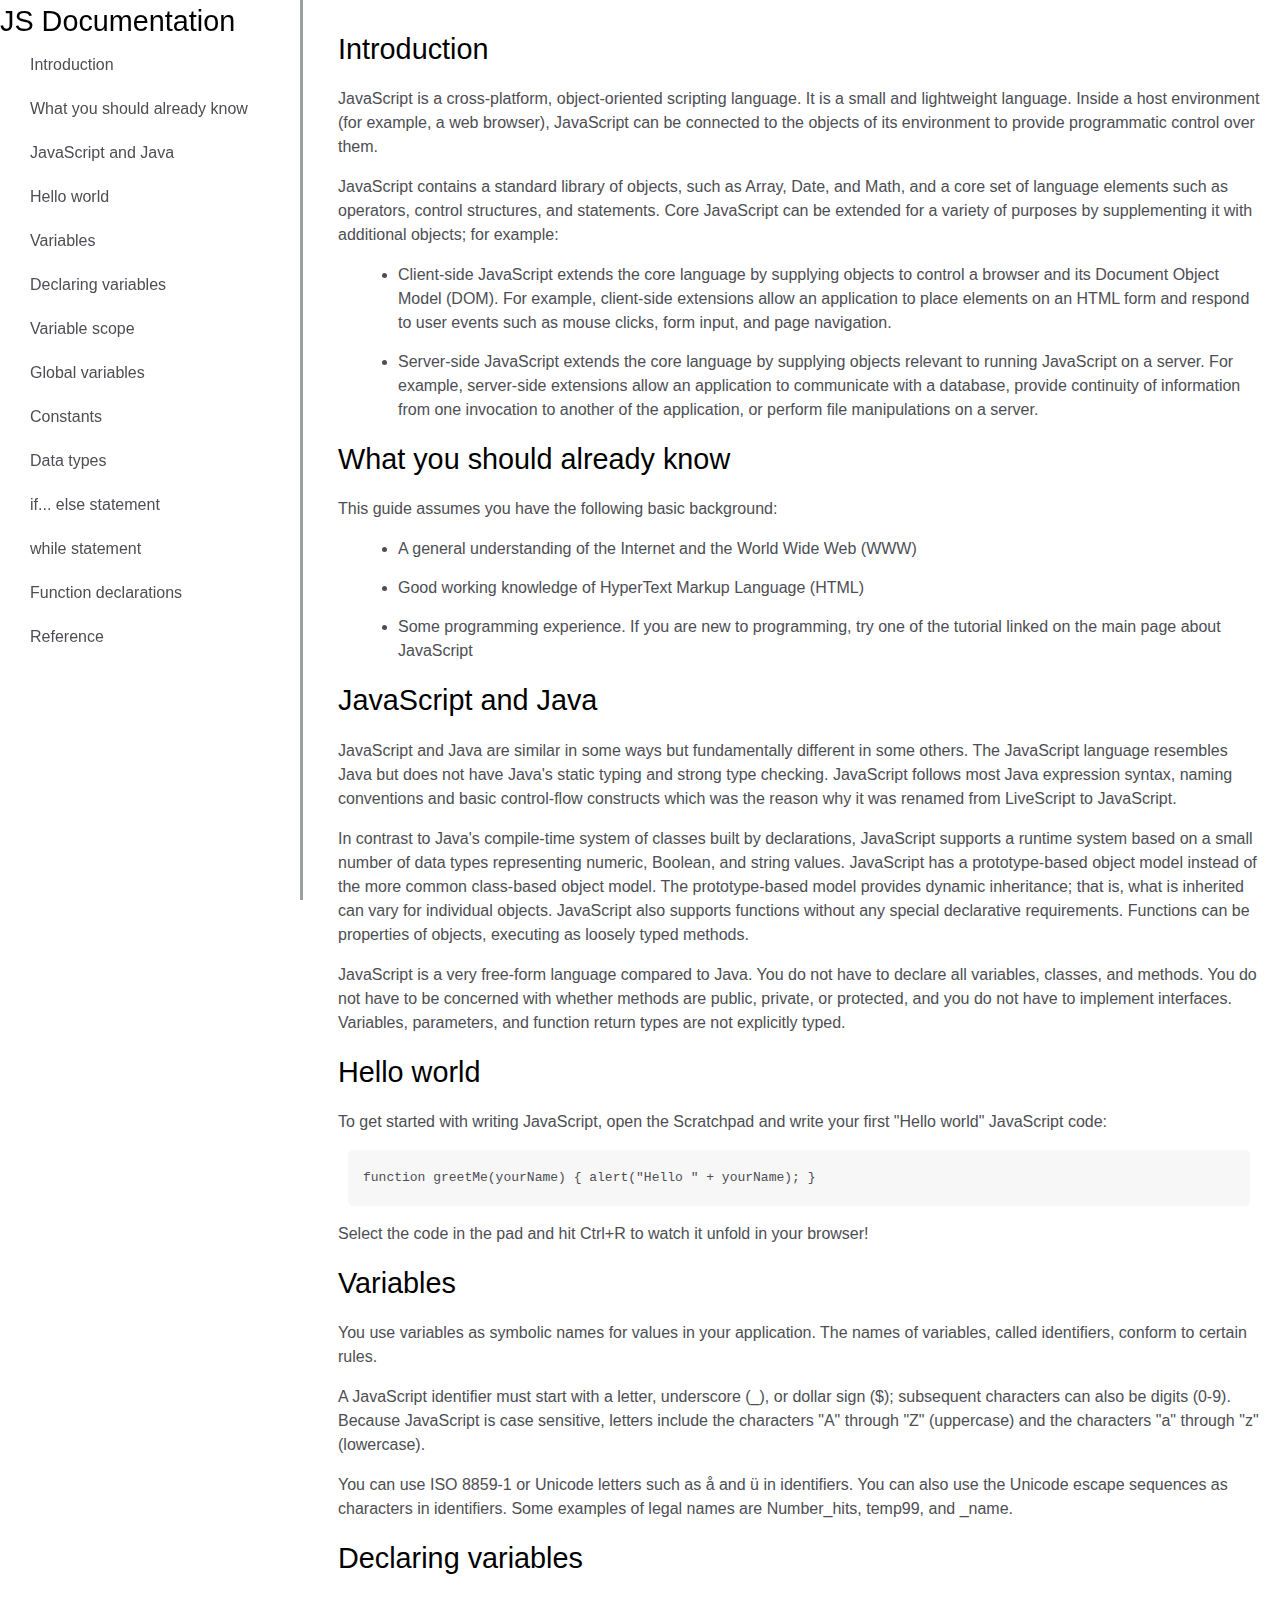
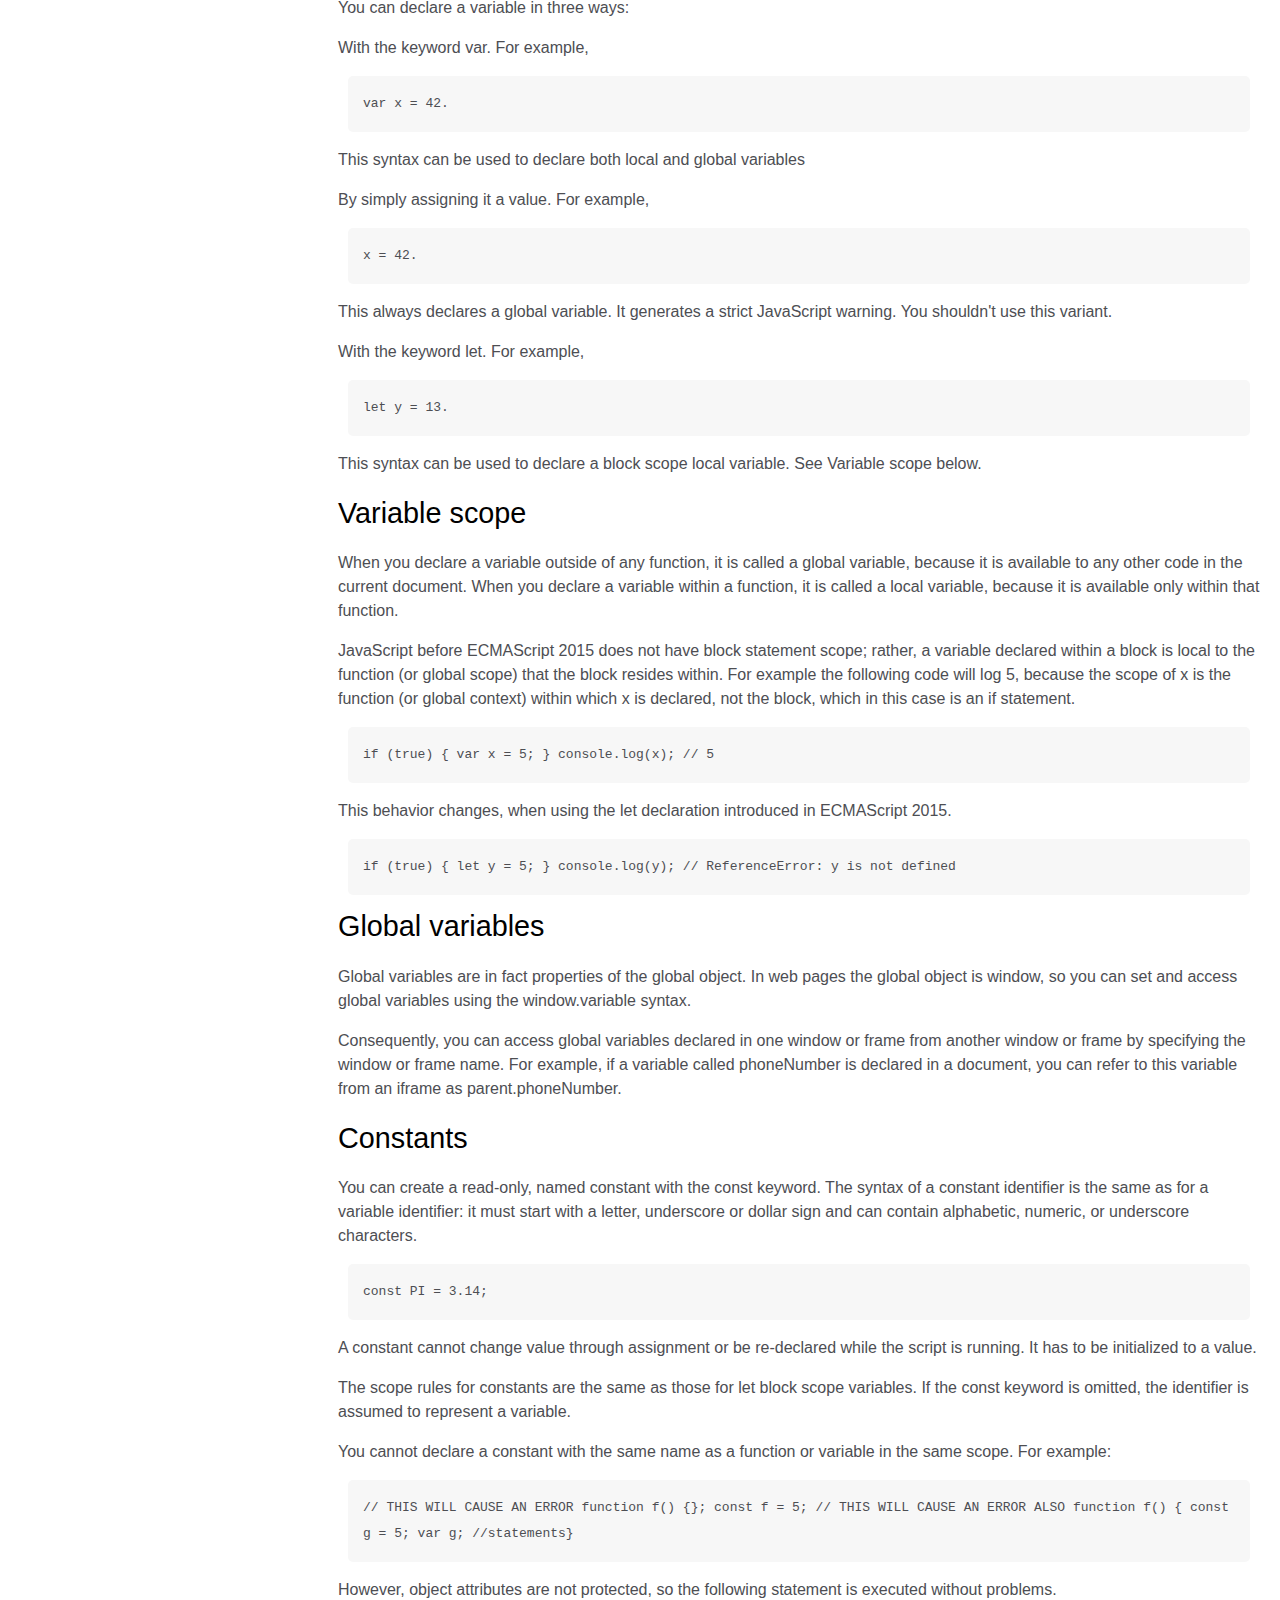
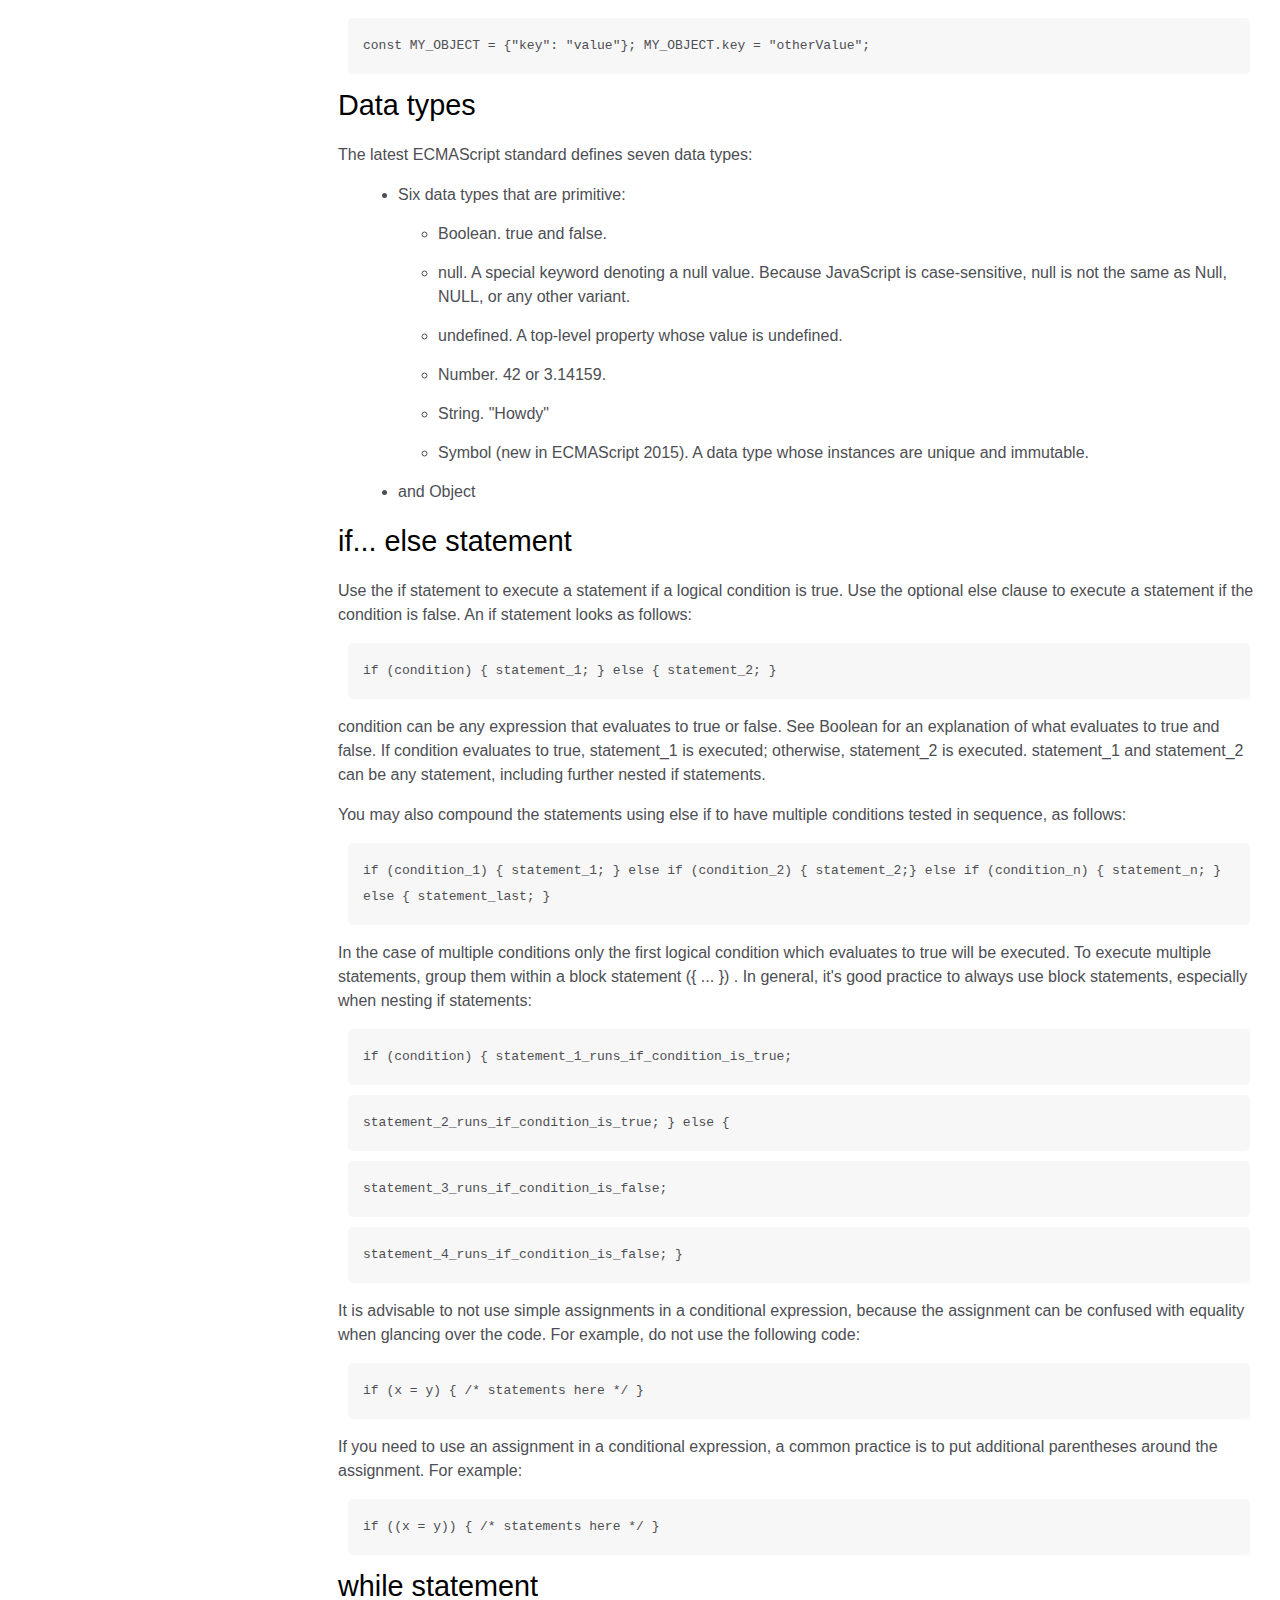
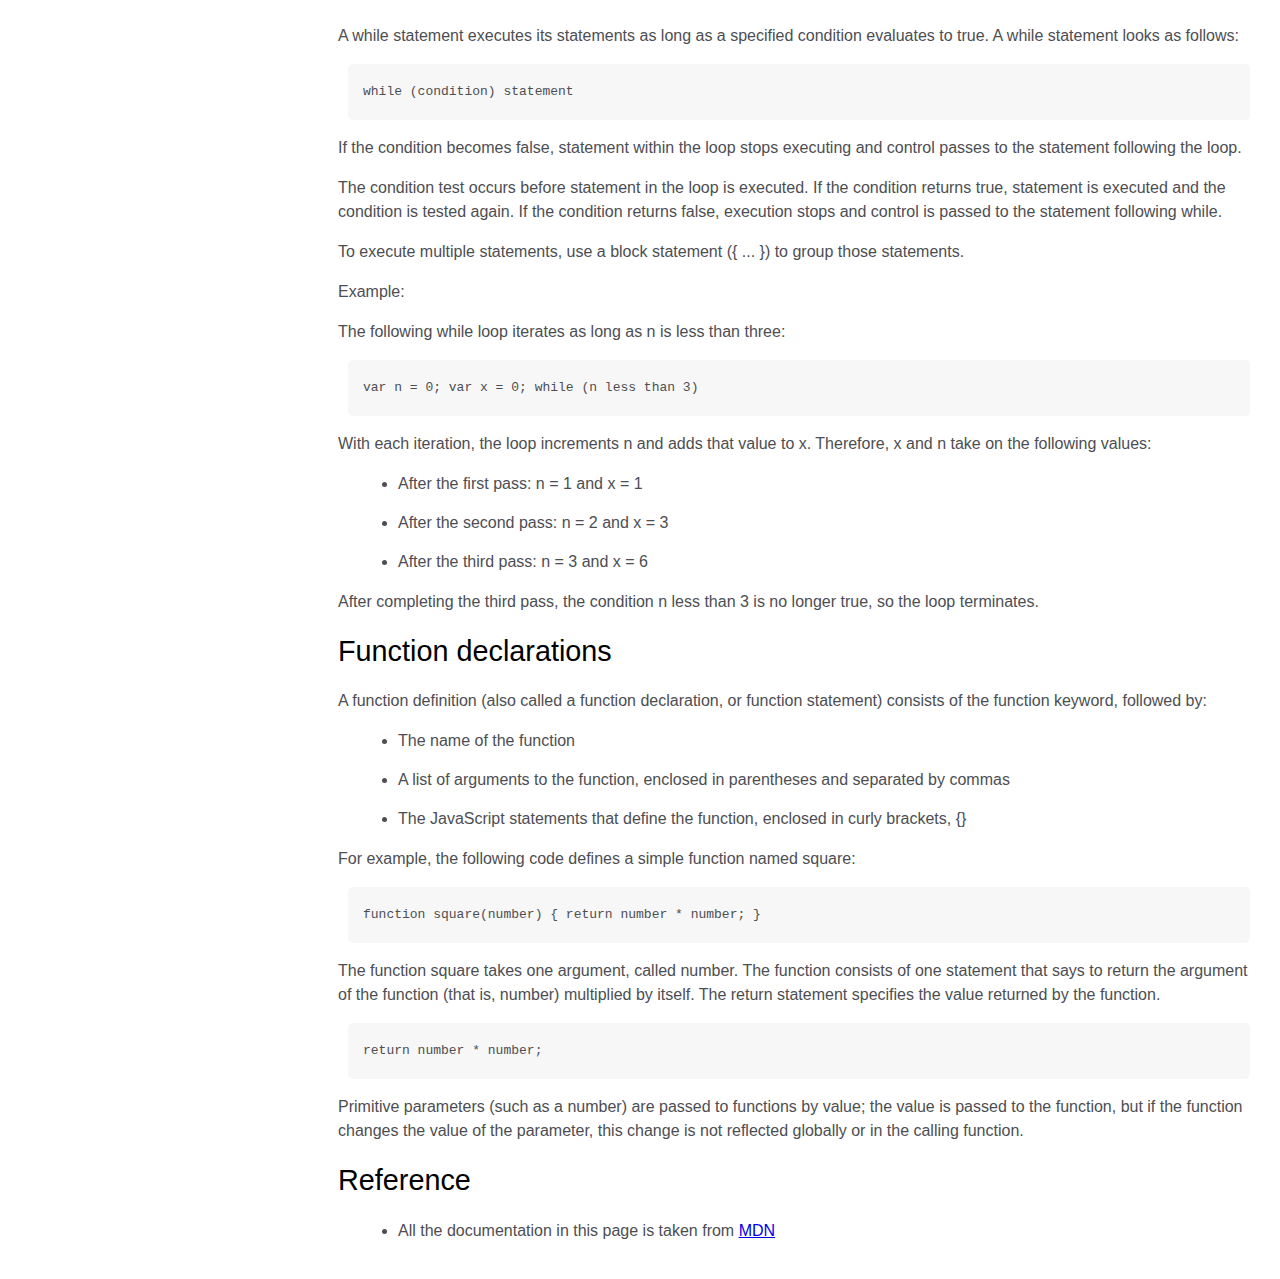
<file: technicalDocumentationPage.html>
<!doctype html>
<html>
<head>
<meta charset="UTF-8">
<title>technicalDocumentationPage</title>
<link href="technicalDocumentationPage.css" rel="stylesheet" type="text/css">
</head>

    <body>
        
    <main id="main-doc">
        
        <nav id="navbar"> 
            <header> 
                JS Documentation
            </header>
            
                <a href="#intro" id="" class="nav-link"> Introduction</a>
                
                <a href="#what-you-should-know" id="" class="nav-link"> What you should already know</a>
                
                <a href="#js-and-java" id="" class="nav-link"> JavaScript and Java</a>
                
                <a href="#hello-world" id="" class="nav-link"> Hello world</a>
                
                <a href="#variables" id="" class="nav-link"> Variables</a>
                
                <a href="#declaring-variables" id="" class="nav-link"> Declaring variables</a>
                
                <a href="#variable-scope" id="" class="nav-link"> Variable scope</a>
                
                <a href="#global-variables" id="" class="nav-link"> Global variables</a>
                
                <a href="#constants" id="" class="nav-link"> Constants</a>
                
                <a href="#data-types" id="" class="nav-link"> Data types</a>
                
                <a href="#if-else" id="" class="nav-link"> if... else statement</a>
                
                <a href="#while" id="" class="nav-link"> while statement</a>
                
                <a href="#function-dec" id="" class="nav-link"> Function declarations</a>
                
                <a href="#reference" id="" class="nav-link"> Reference</a>
        </nav>
    
        <section class="main-section" id="intro">
            <header> Introduction </header>
            
            <p> JavaScript is a cross-platform, object-oriented scripting language. It is a small and lightweight language. Inside a host environment (for example, a web browser), JavaScript can be connected to the objects of its environment to provide programmatic control over them.</p>
            
            <p> JavaScript contains a standard library of objects, such as Array, Date, and Math, and a core set of language elements such as operators, control structures, and statements. Core JavaScript can be extended for a variety of purposes by supplementing it with additional objects; for example:</p>
            
            <ul>
                <li>Client-side JavaScript extends the core language by supplying objects to control a browser and its Document Object Model (DOM). For example, client-side extensions allow an application to place elements on an HTML form and respond to user events such as mouse clicks, form input, and page navigation.</li>
                
                <li>Server-side JavaScript extends the core language by supplying objects relevant to running JavaScript on a server. For example, server-side extensions allow an application to communicate with a database, provide continuity of information from one invocation to another of the application, or perform file manipulations on a server.</li>
                
            </ul>
        </section>
        
        <section class="main-section" id="what-you-should-know">
            <header> What you should already know </header>
            
            <p> This guide assumes you have the following basic background: </p>
            
            <ul>
                <li> A general understanding of the Internet and the World Wide Web (WWW)</li>
                <li> Good working knowledge of HyperText Markup Language (HTML)</li>
                <li> Some programming experience. If you are new to programming, try one of the tutorial linked on the main page about JavaScript</li>
                    
            </ul>
        </section>
        
        <section class="main-section" id="js-and-java">
            <header> JavaScript and Java </header>
            <p> JavaScript and Java are similar in some ways but fundamentally different in some others. The JavaScript language resembles Java but does not have Java's static typing and strong type checking. JavaScript follows most Java expression syntax, naming conventions and basic control-flow constructs which was the reason why it was renamed from LiveScript to JavaScript.</p>
            
            <p> In contrast to Java's compile-time system of classes built by declarations, JavaScript supports a runtime system based on a small number of data types representing numeric, Boolean, and string values. JavaScript has a prototype-based object model instead of the more common class-based object model. The prototype-based model provides dynamic inheritance; that is, what is inherited can vary for individual objects. JavaScript also supports functions without any special declarative requirements. Functions can be properties of objects, executing as loosely typed methods.</p>
            
            <p> JavaScript is a very free-form language compared to Java. You do not have to declare all variables, classes, and methods. You do not have to be concerned with whether methods are public, private, or protected, and you do not have to implement interfaces. Variables, parameters, and function return types are not explicitly typed.</p>
            
        </section>
        
        <section class="main-section" id="hello-world">
            <header> Hello world </header>
            <p> To get started with writing JavaScript, open the Scratchpad and write your first "Hello world" JavaScript code:</p>
            <code> function greetMe(yourName) { alert("Hello " + yourName); }</code>
            <p> Select the code in the pad and hit Ctrl+R to watch it unfold in your browser!</p>
            
        </section>
        
        <section class="main-section" id="variables">
            <header> Variables </header>
            
            <p> You use variables as symbolic names for values in your application. The names of variables, called identifiers, conform to certain rules.</p>
            
            <p> A JavaScript identifier must start with a letter, underscore (_), or dollar sign ($); subsequent characters can also be digits (0-9). Because JavaScript is case sensitive, letters include the characters "A" through "Z" (uppercase) and the characters "a" through "z" (lowercase).</p>
            
            <p> You can use ISO 8859-1 or Unicode letters such as å and ü in identifiers. You can also use the Unicode escape sequences as characters in identifiers. Some examples of legal names are Number_hits, temp99, and _name.</p>
            
        </section>
        
        <section class="main-section" id="declaring-variables">
            <header> Declaring variables </header>
            <p> You can declare a variable in three ways: </p>
            <p> With the keyword var. For example, </p>
            <code> var x = 42.</code>
            <p> This syntax can be used to declare both local and global variables</p>
            <p> By simply assigning it a value. For example, </p>
            <code> x = 42.</code>
            <p> This always declares a global variable. It generates a strict JavaScript warning. You shouldn't use this variant.</p>
            <p> With the keyword let. For example, </p>
            <code> let y = 13. </code>
            <p> This syntax can be used to declare a block scope local variable. See Variable scope below. </p>
        </section>
        
        <section class="main-section" id="variable-scope">
            <header> Variable scope </header>
            <p> When you declare a variable outside of any function, it is called a global variable, because it is available to any other code in the current document. When you declare a variable within a function, it is called a local variable, because it is available only within that function.</p>
            
            <p> JavaScript before ECMAScript 2015 does not have block statement scope; rather, a variable declared within a block is local to the function (or global scope) that the block resides within. For example the following code will log 5, because the scope of x is the function (or global context) within which x is declared, not the block, which in this case is an if statement.</p>
            
            <code> if (true) { var x = 5; } console.log(x); // 5</code>
            
            <p> This behavior changes, when using the let declaration introduced in ECMAScript 2015. </p>
            <code> if (true) { let y = 5; } console.log(y); // ReferenceError: y is not defined</code>

        </section>
        
        <section class="main-section" id="global-variables">
            <header> Global variables </header>
            <p> Global variables are in fact properties of the global object. In web pages the global object is window, so you can set and access global variables using the window.variable syntax.</p>
            
            <p> Consequently, you can access global variables declared in one window or frame from another window or frame by specifying the window or frame name. For example, if a variable called phoneNumber is declared in a document, you can refer to this variable from an iframe as parent.phoneNumber.</p>
        </section>
        
        <section class="main-section" id="constants">
            <header> Constants </header>
            <p> You can create a read-only, named constant with the const keyword. The syntax of a constant identifier is the same as for a variable identifier: it must start with a letter, underscore or dollar sign and can contain alphabetic, numeric, or underscore characters.</p>
            
            <code> const PI = 3.14;</code>
            
            <p> A constant cannot change value through assignment or be re-declared while the script is running. It has to be initialized to a value.</p>
            
            <p> The scope rules for constants are the same as those for let block scope variables. If the const keyword is omitted, the identifier is assumed to represent a variable.</p>
            
            <p> You cannot declare a constant with the same name as a function or variable in the same scope. For example:</p>
            
            <code> // THIS WILL CAUSE AN ERROR function f() {}; const f = 5; // THIS WILL CAUSE AN ERROR ALSO function f() { const g = 5; var g; //statements}</code>
            
            <p> However, object attributes are not protected, so the following statement is executed without problems.</p>
            
            <code> const MY_OBJECT = {"key": "value"}; MY_OBJECT.key = "otherValue";</code>
        </section>
        
        <section class="main-section" id="data-types">
            <header> Data types </header>
            <p> The latest ECMAScript standard defines seven data types:</p>
            <ul> 
                <li> Six data types that are primitive: </li>    
                 
                    <ul>
                        <li> Boolean. true and false.</li>
                        <li> null. A special keyword denoting a null value. Because JavaScript is case-sensitive, null is not the same as Null, NULL, or any other variant.</li>
                        <li> undefined. A top-level property whose value is undefined.</li>
                        <li> Number. 42 or 3.14159.</li>
                        <li> String. "Howdy"</li>
                        <li> Symbol (new in ECMAScript 2015). A data type whose instances are unique and immutable.</li>
                    </ul>
                <li> and Object</li>
                
            </ul>
        </section>
        
        <section class="main-section" id="if-else">
            <header> if... else statement </header>
            
            <p> Use the if statement to execute a statement if a logical condition is true. Use the optional else clause to execute a statement if the condition is false. An if statement looks as follows:</p>
            
            <code> if (condition) { statement_1; } else { statement_2; }</code>
            
            <p> condition can be any expression that evaluates to true or false. See Boolean for an explanation of what evaluates to true and false. If condition evaluates to true, statement_1 is executed; otherwise, statement_2 is executed. statement_1 and statement_2 can be any statement, including further nested if statements.</p>
            
            <p> You may also compound the statements using else if to have multiple conditions tested in sequence, as follows:</p>
            
            <code> if (condition_1) { statement_1; } else if (condition_2) { statement_2;} else if (condition_n) { statement_n; } else { statement_last; }</code>
            
            <p> In the case of multiple conditions only the first logical condition which evaluates to true will be executed. To execute multiple statements, group them within a block statement ({ ... }) . In general, it's good practice to always use block statements, especially when nesting if statements:</p>
            
            <code> if (condition) { statement_1_runs_if_condition_is_true; </code>
            <code>statement_2_runs_if_condition_is_true; } else { </code>
            <code>statement_3_runs_if_condition_is_false; </code>
            <code>statement_4_runs_if_condition_is_false; }</code>
            
            <p>It is advisable to not use simple assignments in a conditional expression, because the assignment can be confused with equality when glancing over the code. For example, do not use the following code:</p>
            
            <code> if (x = y) { /* statements here */ }</code>
            
            <p> If you need to use an assignment in a conditional expression, a common practice is to put additional parentheses around the assignment. For example:</p>
            
            <code> if ((x = y)) { /* statements here */ }</code>
        </section>
        
        <section class="main-section" id="while">
            <header> while statement </header>
            
            <p> A while statement executes its statements as long as a specified condition evaluates to true. A while statement looks as follows:</p>
            <code> while (condition) statement</code>
            <p> If the condition becomes false, statement within the loop stops executing and control passes to the statement following the loop.</p>
            
            <p> The condition test occurs before statement in the loop is executed. If the condition returns true, statement is executed and the condition is tested again. If the condition returns false, execution stops and control is passed to the statement following while.</p>
            
            <p> To execute multiple statements, use a block statement ({ ... }) to group those statements.</p>
            
            <p> Example: </p>
            
            <p> The following while loop iterates as long as n is less than three:</p>
            
            <code> var n = 0; var x = 0; while (n less than 3)</code>
            
            <p> With each iteration, the loop increments n and adds that value to x. Therefore, x and n take on the following values:</p>
            
            <ul> 
                <li> After the first pass: n = 1 and x = 1</li>
                <li> After the second pass: n = 2 and x = 3</li>
                <li> After the third pass: n = 3 and x = 6</li>
                </ul>
            
            <p> After completing the third pass, the condition n less than 3 is no longer true, so the loop terminates.</p>
            
        </section>
        
        <section class="main-section" id="function-dec">
            <header> Function declarations </header>
            
            <p> A function definition (also called a function declaration, or function statement) consists of the function keyword, followed by:</p>
            <ul>
                <li> The name of the function</li>
                <li> A list of arguments to the function, enclosed in parentheses and separated by commas</li>
                <li> The JavaScript statements that define the function, enclosed in curly brackets, {}</li>
            </ul>
            
            <p> For example, the following code defines a simple function named square:</p>
            <code> function square(number) { return number * number; }</code>
            
            <p> The function square takes one argument, called number. The function consists of one statement that says to return the argument of the function (that is, number) multiplied by itself. The return statement specifies the value returned by the function.</p>
            <code> return number * number;</code>
            
            <p> Primitive parameters (such as a number) are passed to functions by value; the value is passed to the function, but if the function changes the value of the parameter, this change is not reflected globally or in the calling function.</p>
        </section>
        
        <section class="main-section" id="reference">
            <header> Reference </header>
            <ul>
            <li> All the documentation in this page is taken from <a href="https://developer.mozilla.org/en-US/docs/Web/JavaScript/Guide">MDN</a> </li>
            </ul>
        </section>
        
    
    </main>

</body>
</html>
</file>
<file: technicalDocumentationPage.css>
@charset "";

/** I do not own this code. Source: https://codepen.io/freeCodeCamp/full/NdrKKL**/

html,
body {
  min-width: 290px;
  color: #4d4e53;
  background-color: #ffffff;
  font-family: 'Open Sans', Arial, sans-serif;
  line-height: 1.5;
}

#navbar {
  position: fixed;
  min-width: 290px;
  top: 0px;
  left: 0px;
  width: 300px;
  height: 100%;
  border-right: solid;
  border-color: rgba(0, 22, 22, 0.4);
}

header {
  color: black;
  margin: 10px;
  text-align: center;
  font-size: 1.8em;
  font-weight: thin;
}

#main-doc header {
  text-align: left;
  margin: 0px;
}

#navbar ul {
  height: 88%;
  padding: 0;
  overflow-y: auto;
  overflow-x: hidden;
}

#navbar li {
  color: #4d4e53;
  border-top: 1px solid;
  list-style: none;
  position: relative;
  width: 100%;
}

#navbar a {
  display: block;
  padding: 10px 30px;
  color: #4d4e53;
  text-decoration: none;
  cursor: pointer;
}

#main-doc {
  position: absolute;
  margin-left: 310px;
  padding: 20px;
  margin-bottom: 110px;
}

section article {
  color: #4d4e53;
  margin: 15px;
  font-size: 0.96em;
}

section li {
  margin: 15px 0px 0px 20px;
}

code {
  display: block;
  text-align: left;
  white-space: pre-line;
  position: relative;
  word-break: normal;
  word-wrap: normal;
  line-height: 2;
  background-color: #f7f7f7;
  padding: 15px;
  margin: 10px;
  border-radius: 5px;
}

@media only screen and (max-width: 815px) {
  /* For mobile phones: */
  #navbar ul {
    border: 1px solid;
    height: 207px;
  }

  #navbar {
    background-color: white;
    position: absolute;
    top: 0;
    padding: 0;
    margin: 0;
    width: 100%;
    max-height: 275px;
    border: none;
    z-index: 1;
    border-bottom: 2px solid;
  }

  #main-doc {
    position: relative;
    margin-left: 0px;
    margin-top: 270px;
  }
}

@media only screen and (max-width: 400px) {
  #main-doc {
    margin-left: -10px;
  }

  code {
    margin-left: -20px;
    width: 100%;
    padding: 15px;
    padding-left: 10px;
    padding-right: 45px;
    min-width: 233px;
  }
}
</file>
